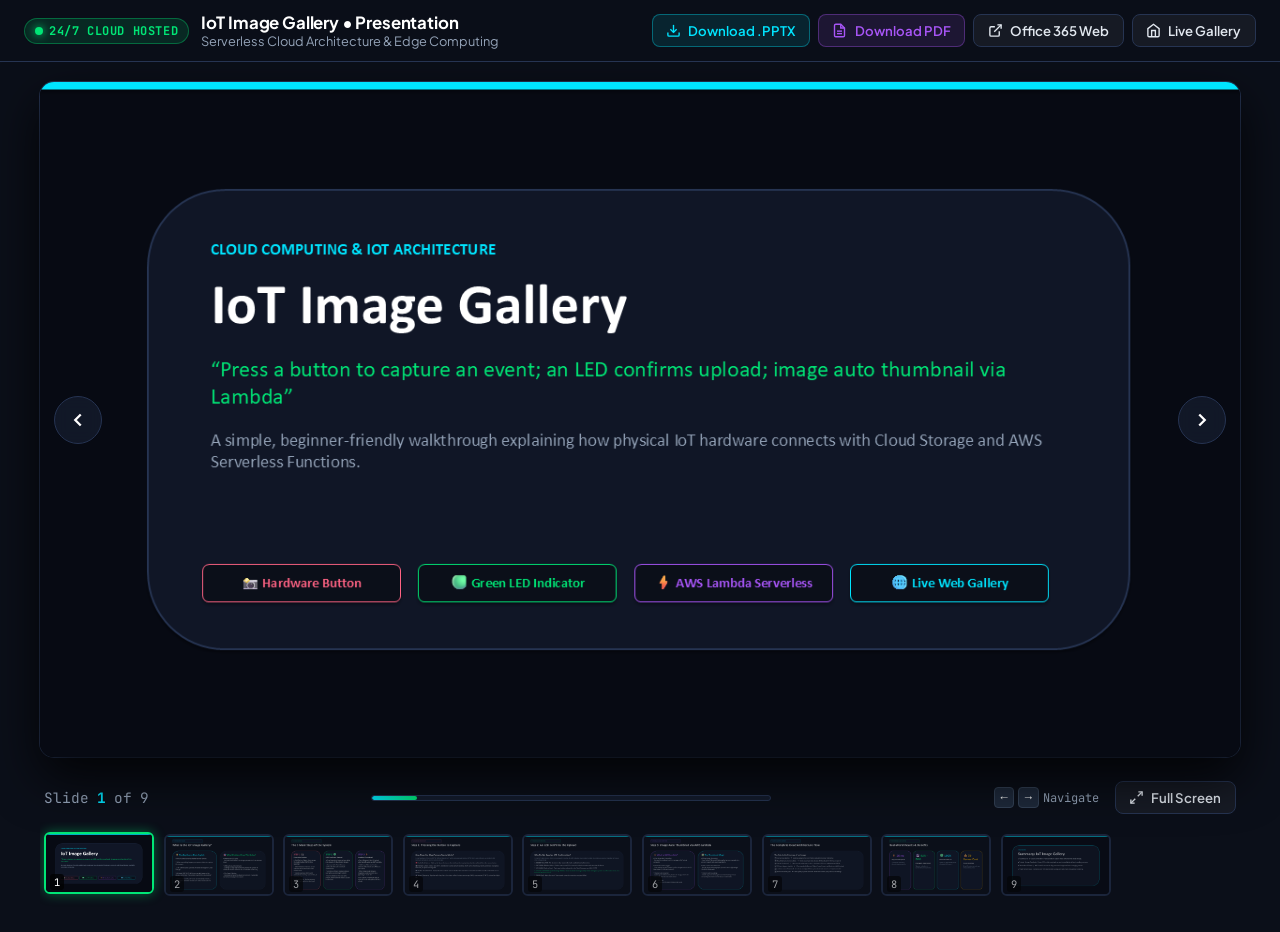
<file: presentation.html>
<!DOCTYPE html>
<html lang="en">
<head>
  <meta charset="UTF-8">
  <meta name="viewport" content="width=device-width, initial-scale=1.0">
  <meta name="description" content="IoT Image Gallery - 24/7 Cloud Architecture Keynote Presentation Deck">
  <title>IoT Image Gallery • Presentation Deck (24/7 Live)</title>
  
  <link rel="preconnect" href="https://fonts.googleapis.com">
  <link rel="preconnect" href="https://fonts.gstatic.com" crossorigin>
  <link href="https://fonts.googleapis.com/css2?family=JetBrains+Mono:wght@400;600;700&family=Plus+Jakarta+Sans:wght@400;500;600;700;800&display=swap" rel="stylesheet">
  
  <style>
    :root {
      --bg-dark: #0b0f19;
      --card-bg: #141c2e;
      --card-border: #263452;
      --neon-cyan: #00e5ff;
      --neon-green: #00e676;
      --neon-purple: #a855f7;
      --neon-coral: #ff6384;
      --text-white: #ffffff;
      --text-light: #e2e8f0;
      --text-muted: #94a3b8;
    }

    * {
      box-sizing: border-box;
      margin: 0;
      padding: 0;
    }

    body {
      background-color: var(--bg-dark);
      color: var(--text-light);
      font-family: 'Plus Jakarta Sans', -apple-system, BlinkMacSystemFont, sans-serif;
      min-height: 100vh;
      display: flex;
      flex-direction: column;
      overflow-x: hidden;
    }

    /* Top Navigation */
    header {
      background: rgba(11, 15, 25, 0.95);
      backdrop-filter: blur(12px);
      border-bottom: 1px solid var(--card-border);
      padding: 0.75rem 1.5rem;
      display: flex;
      align-items: center;
      justify-content: space-between;
      position: sticky;
      top: 0;
      z-index: 100;
      gap: 1rem;
      flex-wrap: wrap;
    }

    .brand {
      display: flex;
      align-items: center;
      gap: 0.75rem;
    }

    .badge-live {
      display: inline-flex;
      align-items: center;
      gap: 0.4rem;
      background: rgba(0, 230, 118, 0.12);
      border: 1px solid rgba(0, 230, 118, 0.35);
      color: var(--neon-green);
      font-size: 0.75rem;
      font-weight: 700;
      padding: 0.25rem 0.6rem;
      border-radius: 9999px;
      font-family: 'JetBrains Mono', monospace;
      letter-spacing: 0.05em;
    }

    .live-dot {
      width: 8px;
      height: 8px;
      background-color: var(--neon-green);
      border-radius: 50%;
      box-shadow: 0 0 10px var(--neon-green);
      animation: pulse 2s infinite;
    }

    @keyframes pulse {
      0%, 100% { opacity: 1; transform: scale(1); }
      50% { opacity: 0.4; transform: scale(0.85); }
    }

    .brand-title {
      font-size: 1.05rem;
      font-weight: 700;
      color: var(--text-white);
      letter-spacing: -0.01em;
    }

    .brand-sub {
      font-size: 0.8rem;
      color: var(--text-muted);
    }

    .actions {
      display: flex;
      align-items: center;
      gap: 0.5rem;
      flex-wrap: wrap;
    }

    .btn {
      display: inline-flex;
      align-items: center;
      gap: 0.45rem;
      padding: 0.45rem 0.85rem;
      border-radius: 8px;
      font-size: 0.825rem;
      font-weight: 600;
      text-decoration: none;
      cursor: pointer;
      transition: all 0.2s cubic-bezier(0.16, 1, 0.3, 1);
      border: 1px solid transparent;
      font-family: inherit;
    }

    .btn-cyan {
      background: rgba(0, 229, 255, 0.1);
      border-color: rgba(0, 229, 255, 0.35);
      color: var(--neon-cyan);
    }
    .btn-cyan:hover {
      background: rgba(0, 229, 255, 0.2);
      border-color: var(--neon-cyan);
      box-shadow: 0 0 15px rgba(0, 229, 255, 0.25);
      color: #fff;
    }

    .btn-purple {
      background: rgba(168, 85, 247, 0.12);
      border-color: rgba(168, 85, 247, 0.35);
      color: var(--neon-purple);
    }
    .btn-purple:hover {
      background: rgba(168, 85, 247, 0.22);
      border-color: var(--neon-purple);
      box-shadow: 0 0 15px rgba(168, 85, 247, 0.25);
      color: #fff;
    }

    .btn-ghost {
      background: rgba(255, 255, 255, 0.05);
      border-color: var(--card-border);
      color: var(--text-light);
    }
    .btn-ghost:hover {
      background: rgba(255, 255, 255, 0.1);
      color: var(--text-white);
    }

    /* Main Slide Presentation Stage */
    main {
      flex: 1;
      display: flex;
      flex-direction: column;
      align-items: center;
      justify-content: center;
      padding: 1.25rem;
      max-width: 1400px;
      margin: 0 auto;
      width: 100%;
    }

    .stage-wrapper {
      position: relative;
      width: 100%;
      max-width: 1200px;
      aspect-ratio: 16 / 9;
      background: #000;
      border-radius: 14px;
      overflow: hidden;
      box-shadow: 0 20px 50px rgba(0, 0, 0, 0.8), 0 0 0 1px var(--card-border);
      display: flex;
      align-items: center;
      justify-content: center;
    }

    .slide-img {
      width: 100%;
      height: 100%;
      object-fit: contain;
      display: none;
      user-select: none;
      -webkit-user-drag: none;
      transition: opacity 0.2s ease;
    }

    .slide-img.active {
      display: block;
    }

    /* Floating navigation overlay buttons */
    .nav-arrow {
      position: absolute;
      top: 50%;
      transform: translateY(-50%);
      width: 48px;
      height: 48px;
      border-radius: 50%;
      background: rgba(20, 28, 46, 0.8);
      border: 1px solid var(--card-border);
      color: var(--text-white);
      display: flex;
      align-items: center;
      justify-content: center;
      cursor: pointer;
      backdrop-filter: blur(8px);
      transition: all 0.2s ease;
      z-index: 10;
    }
    .nav-arrow:hover {
      background: var(--neon-cyan);
      color: #0b0f19;
      border-color: var(--neon-cyan);
      box-shadow: 0 0 20px rgba(0, 229, 255, 0.5);
    }
    .nav-arrow.prev { left: 14px; }
    .nav-arrow.next { right: 14px; }

    /* Controls bar underneath */
    .controls-bar {
      margin-top: 1rem;
      width: 100%;
      max-width: 1200px;
      display: flex;
      align-items: center;
      justify-content: space-between;
      gap: 1rem;
      padding: 0.5rem 0.25rem;
      flex-wrap: wrap;
    }

    .slide-counter {
      font-family: 'JetBrains Mono', monospace;
      font-size: 0.9rem;
      color: var(--text-muted);
      display: flex;
      align-items: center;
      gap: 0.5rem;
    }

    .counter-highlight {
      color: var(--neon-cyan);
      font-weight: 700;
    }

    .slide-progress {
      flex: 1;
      height: 6px;
      background: var(--card-bg);
      border: 1px solid var(--card-border);
      border-radius: 9999px;
      overflow: hidden;
      max-width: 400px;
      margin: 0 1rem;
    }

    .progress-bar {
      height: 100%;
      width: 11.11%;
      background: linear-gradient(90deg, var(--neon-cyan), var(--neon-green));
      border-radius: 9999px;
      transition: width 0.3s cubic-bezier(0.16, 1, 0.3, 1);
    }

    /* Thumbnails drawer */
    .thumb-strip {
      display: flex;
      gap: 0.6rem;
      overflow-x: auto;
      padding: 0.75rem 0.25rem 1rem;
      width: 100%;
      max-width: 1200px;
      scrollbar-width: thin;
      scrollbar-color: var(--card-border) transparent;
    }

    .thumb-card {
      flex: 0 0 110px;
      aspect-ratio: 16 / 9;
      background: #000;
      border-radius: 6px;
      overflow: hidden;
      border: 2px solid var(--card-border);
      cursor: pointer;
      opacity: 0.6;
      transition: all 0.2s ease;
      position: relative;
    }

    .thumb-card img {
      width: 100%;
      height: 100%;
      object-fit: cover;
    }

    .thumb-card:hover {
      opacity: 0.95;
      transform: translateY(-2px);
      border-color: var(--neon-cyan);
    }

    .thumb-card.active {
      opacity: 1;
      border-color: var(--neon-green);
      box-shadow: 0 0 12px rgba(0, 230, 118, 0.4);
      transform: translateY(-2px);
    }

    .thumb-num {
      position: absolute;
      bottom: 2px;
      left: 4px;
      background: rgba(0, 0, 0, 0.75);
      color: #fff;
      font-size: 0.65rem;
      padding: 1px 4px;
      border-radius: 3px;
      font-family: 'JetBrains Mono', monospace;
    }

    /* Keyboard hints */
    .key-hint {
      display: inline-flex;
      align-items: center;
      gap: 0.25rem;
      font-size: 0.75rem;
      color: var(--text-muted);
      font-family: 'JetBrains Mono', monospace;
    }
    kbd {
      background: #1e293b;
      padding: 0.15rem 0.35rem;
      border-radius: 4px;
      border: 1px solid #334155;
      color: #fff;
    }

    /* Responsive */
    @media (max-width: 768px) {
      .brand-sub { display: none; }
      .slide-progress { display: none; }
      .nav-arrow { width: 38px; height: 38px; }
      .nav-arrow.prev { left: 8px; }
      .nav-arrow.next { right: 8px; }
    }
  </style>
</head>
<body>

  <!-- Header -->
  <header>
    <div class="brand">
      <div class="badge-live">
        <span class="live-dot"></span>
        24/7 CLOUD HOSTED
      </div>
      <div>
        <div class="brand-title">IoT Image Gallery • Presentation</div>
        <div class="brand-sub">Serverless Cloud Architecture & Edge Computing</div>
      </div>
    </div>

    <div class="actions">
      <!-- Direct PPT Download -->
      <a class="btn btn-cyan" href="IoT_Image_Gallery_Presentation.pptx" download title="Download official PowerPoint presentation">
        <svg width="15" height="15" viewBox="0 0 24 24" fill="none" stroke="currentColor" stroke-width="2.2">
          <path d="M21 15v4a2 2 0 0 1-2 2H5a2 2 0 0 1-2-2v-4"/>
          <polyline points="7 10 12 15 17 10"/>
          <line x1="12" y1="15" x2="12" y2="3"/>
        </svg>
        Download .PPTX
      </a>

      <!-- Direct PDF Download -->
      <a class="btn btn-purple" href="IoT_Image_Gallery_Presentation.pdf" download title="Download complete presentation in PDF format">
        <svg width="15" height="15" viewBox="0 0 24 24" fill="none" stroke="currentColor" stroke-width="2.2">
          <path d="M14 2H6a2 2 0 0 0-2 2v16a2 2 0 0 0 2 2h12a2 2 0 0 0 2-2V8z"/>
          <polyline points="14 2 14 8 20 8"/>
          <line x1="16" y1="13" x2="8" y2="13"/>
          <line x1="16" y1="17" x2="8" y2="17"/>
        </svg>
        Download PDF
      </a>

      <!-- Office 365 Online -->
      <a class="btn btn-ghost" href="https://view.officeapps.live.com/op/view.aspx?src=https%3A%2F%2F2503a52753-purna.github.io%2FIoT-Image-Gallery%2FIoT_Image_Gallery_Presentation.pptx" target="_blank" rel="noopener noreferrer" title="Open in Microsoft PowerPoint Web App">
        <svg width="15" height="15" viewBox="0 0 24 24" fill="none" stroke="currentColor" stroke-width="2.2">
          <path d="M18 13v6a2 2 0 0 1-2 2H5a2 2 0 0 1-2-2V8a2 2 0 0 1 2-2h6"/>
          <polyline points="15 3 21 3 21 9"/>
          <line x1="10" y1="14" x2="21" y2="3"/>
        </svg>
        Office 365 Web
      </a>

      <!-- Back to Gallery -->
      <a class="btn btn-ghost" href="index.html" title="Open Live IoT Gallery">
        <svg width="15" height="15" viewBox="0 0 24 24" fill="none" stroke="currentColor" stroke-width="2.2">
          <path d="M3 9l9-7 9 7v11a2 2 0 0 1-2 2H5a2 2 0 0 1-2-2z"/>
          <polyline points="9 22 9 12 15 12 15 22"/>
        </svg>
        Live Gallery
      </a>
    </div>
  </header>

  <!-- Presentation Stage -->
  <main>
    <div class="stage-wrapper" id="stage">
      <button class="nav-arrow prev" id="btnPrev" aria-label="Previous Slide">
        <svg width="22" height="22" viewBox="0 0 24 24" fill="none" stroke="currentColor" stroke-width="2.5">
          <polyline points="15 18 9 12 15 6"/>
        </svg>
      </button>

      <!-- Slides 1 to 9 -->
      <img src="static/slides/Slide1.PNG" alt="Slide 1: Keynote Cover" class="slide-img active" data-slide="1">
      <img src="static/slides/Slide2.PNG" alt="Slide 2: System Overview" class="slide-img" data-slide="2">
      <img src="static/slides/Slide3.PNG" alt="Slide 3: Architecture" class="slide-img" data-slide="3">
      <img src="static/slides/Slide4.PNG" alt="Slide 4: Hardware Edge Flow" class="slide-img" data-slide="4">
      <img src="static/slides/Slide5.PNG" alt="Slide 5: Storage Breakdown" class="slide-img" data-slide="5">
      <img src="static/slides/Slide6.PNG" alt="Slide 6: Lambda Function" class="slide-img" data-slide="6">
      <img src="static/slides/Slide7.PNG" alt="Slide 7: Metrics & Optimization" class="slide-img" data-slide="7">
      <img src="static/slides/Slide8.PNG" alt="Slide 8: Security & Reliability" class="slide-img" data-slide="8">
      <img src="static/slides/Slide9.PNG" alt="Slide 9: Key Takeaways & Impact" class="slide-img" data-slide="9">

      <button class="nav-arrow next" id="btnNext" aria-label="Next Slide">
        <svg width="22" height="22" viewBox="0 0 24 24" fill="none" stroke="currentColor" stroke-width="2.5">
          <polyline points="9 18 15 12 9 6"/>
        </svg>
      </button>
    </div>

    <!-- Controls -->
    <div class="controls-bar">
      <div class="slide-counter">
        Slide <span class="counter-highlight" id="currentSlideNum">1</span> of <span id="totalSlidesNum">9</span>
      </div>

      <div class="slide-progress">
        <div class="progress-bar" id="progressBar"></div>
      </div>

      <div style="display: flex; align-items: center; gap: 1rem;">
        <span class="key-hint">
          <kbd>←</kbd> <kbd>→</kbd> Navigate
        </span>
        <button class="btn btn-ghost" id="btnFullscreen" title="Toggle Fullscreen">
          <svg width="15" height="15" viewBox="0 0 24 24" fill="none" stroke="currentColor" stroke-width="2.2">
            <polyline points="15 3 21 3 21 9"/>
            <polyline points="9 21 3 21 3 15"/>
            <line x1="21" y1="3" x2="14" y2="10"/>
            <line x1="3" y1="21" x2="10" y2="14"/>
          </svg>
          Full Screen
        </button>
      </div>
    </div>

    <!-- Thumbnails Strip -->
    <div class="thumb-strip" id="thumbStrip">
      <div class="thumb-card active" data-index="1"><img src="static/slides/Slide1.PNG" alt="1"><span class="thumb-num">1</span></div>
      <div class="thumb-card" data-index="2"><img src="static/slides/Slide2.PNG" alt="2"><span class="thumb-num">2</span></div>
      <div class="thumb-card" data-index="3"><img src="static/slides/Slide3.PNG" alt="3"><span class="thumb-num">3</span></div>
      <div class="thumb-card" data-index="4"><img src="static/slides/Slide4.PNG" alt="4"><span class="thumb-num">4</span></div>
      <div class="thumb-card" data-index="5"><img src="static/slides/Slide5.PNG" alt="5"><span class="thumb-num">5</span></div>
      <div class="thumb-card" data-index="6"><img src="static/slides/Slide6.PNG" alt="6"><span class="thumb-num">6</span></div>
      <div class="thumb-card" data-index="7"><img src="static/slides/Slide7.PNG" alt="7"><span class="thumb-num">7</span></div>
      <div class="thumb-card" data-index="8"><img src="static/slides/Slide8.PNG" alt="8"><span class="thumb-num">8</span></div>
      <div class="thumb-card" data-index="9"><img src="static/slides/Slide9.PNG" alt="9"><span class="thumb-num">9</span></div>
    </div>
  </main>

  <script>
    const slides = Array.from(document.querySelectorAll('.slide-img'));
    const thumbs = Array.from(document.querySelectorAll('.thumb-card'));
    const currentNumEl = document.getElementById('currentSlideNum');
    const progressBar = document.getElementById('progressBar');
    const totalSlides = slides.length;
    let currentIndex = 0;

    function goToSlide(idx) {
      if (idx < 0) idx = totalSlides - 1;
      if (idx >= totalSlides) idx = 0;
      
      slides[currentIndex].classList.remove('active');
      thumbs[currentIndex].classList.remove('active');
      
      currentIndex = idx;
      
      slides[currentIndex].classList.add('active');
      thumbs[currentIndex].classList.add('active');
      thumbs[currentIndex].scrollIntoView({ behavior: 'smooth', inline: 'center', block: 'nearest' });
      
      currentNumEl.textContent = currentIndex + 1;
      progressBar.style.width = `${((currentIndex + 1) / totalSlides) * 100}%`;
    }

    document.getElementById('btnPrev').addEventListener('click', () => goToSlide(currentIndex - 1));
    document.getElementById('btnNext').addEventListener('click', () => goToSlide(currentIndex + 1));

    thumbs.forEach(thumb => {
      thumb.addEventListener('click', () => {
        const idx = parseInt(thumb.getAttribute('data-index'), 10) - 1;
        goToSlide(idx);
      });
    });

    // Keyboard navigation
    window.addEventListener('keydown', (e) => {
      if (e.key === 'ArrowRight' || e.key === 'PageDown' || e.key === ' ') {
        e.preventDefault();
        goToSlide(currentIndex + 1);
      } else if (e.key === 'ArrowLeft' || e.key === 'PageUp') {
        e.preventDefault();
        goToSlide(currentIndex - 1);
      } else if (e.key === 'Home') {
        e.preventDefault();
        goToSlide(0);
      } else if (e.key === 'End') {
        e.preventDefault();
        goToSlide(totalSlides - 1);
      }
    });

    // Fullscreen support
    const stage = document.getElementById('stage');
    document.getElementById('btnFullscreen').addEventListener('click', () => {
      if (!document.fullscreenElement) {
        stage.requestFullscreen().catch(err => alert(err.message));
      } else {
        document.exitFullscreen();
      }
    });

    // Touch swipe support
    let touchStartX = 0;
    stage.addEventListener('touchstart', (e) => {
      touchStartX = e.changedTouches[0].screenX;
    }, { passive: true });
    stage.addEventListener('touchend', (e) => {
      const diff = e.changedTouches[0].screenX - touchStartX;
      if (Math.abs(diff) > 40) {
        if (diff > 0) goToSlide(currentIndex - 1);
        else goToSlide(currentIndex + 1);
      }
    }, { passive: true });
  </script>
</body>
</html>
</file>
